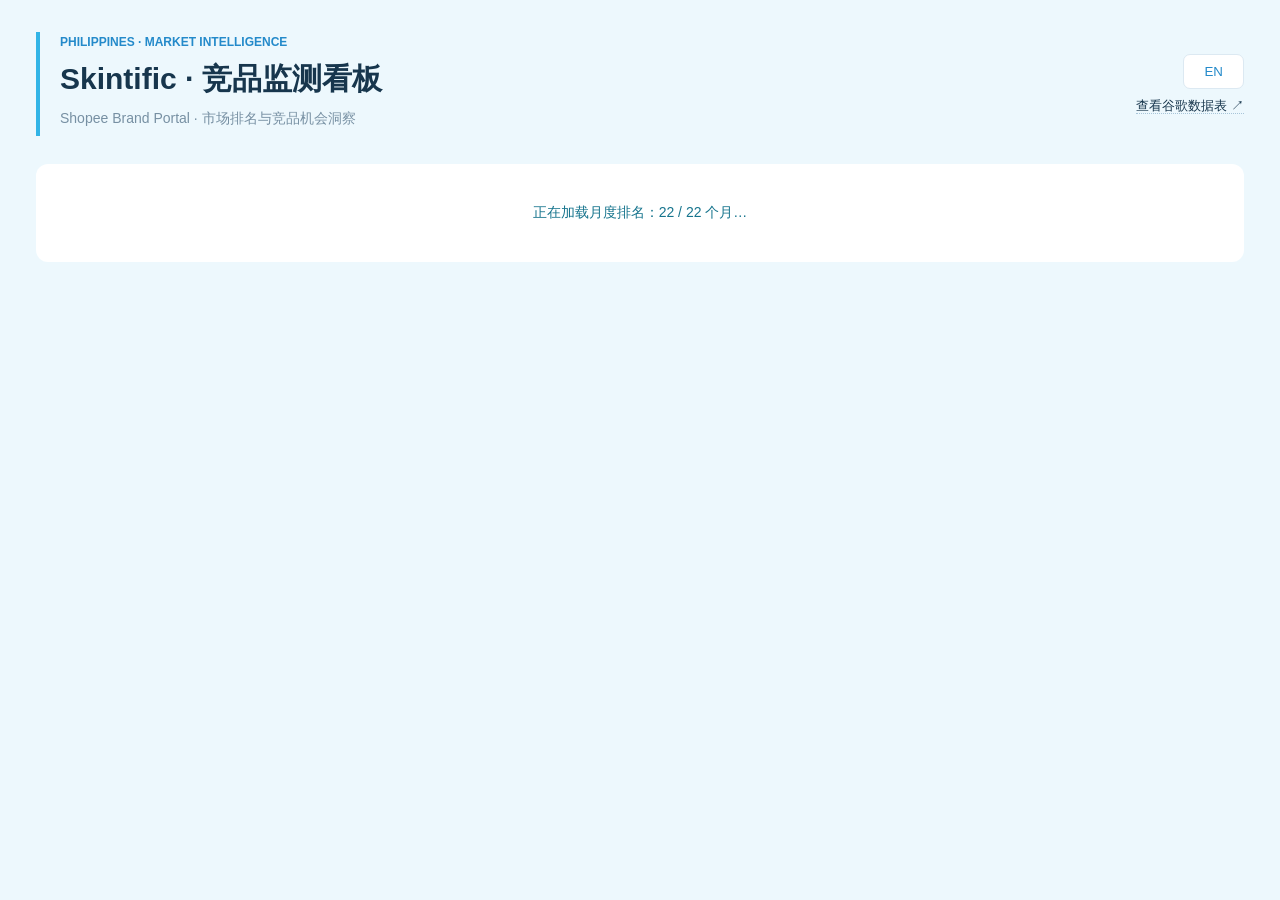
<file: assets/competitor/index.html>
<!doctype html>
<html lang="zh-CN"><head><meta charset="utf-8"><meta name="viewport" content="width=device-width,initial-scale=1"><title>Skintific · 菲律宾竞品监测看板</title><link rel="stylesheet" href="style.css?v=20261114-ranks-complete"><link rel="stylesheet" href="../competitor-embed.css?v=e538cf412524410a"></head>
<body data-loading><main>
<header><div><small>PHILIPPINES · MARKET INTELLIGENCE</small><h1>Skintific · 竞品监测看板</h1><p>Shopee Brand Portal · 市场排名与竞品机会洞察</p></div><div class="meta"><button id="lang">EN</button><p id="updated"></p><a href="https://docs.google.com/spreadsheets/d/1GTLsQbnoX7Y6TuZoXkJPyPfRS14U7ujUDIZj4MmHD94/edit" target="_blank" rel="noopener">查看谷歌数据表 ↗</a></div></header>
<section class="controls"><nav><button data-tab="self">Skintific 自身</button><button data-tab="ranking" class="active">品牌与产品排名</button><button data-tab="rising">上升竞品</button><button data-tab="types">产品类型与机会</button><button data-tab="changes">竞品排名变化</button></nav><div class="filters"><label>国家<select disabled><option>PH</option></select></label><label>榜单口径<div class="segmented"><button data-metric="sales" class="active">销售额</button><button data-metric="units">销量</button></div></label><label class="global-category-level"><span id="cat1-label">一级类目</span><select id="cat1"></select></label><label class="global-category-level"><span id="cat2-label">二级类目</span><select id="cat2"></select></label><label class="global-category-level"><span id="cat3-label">三级类目</span><select id="cat3"></select></label><label class="global-category-level"><span id="cat4-label">四级类目</span><select id="cat4"></select></label><label>月份<select id="month"></select></label><label>对比月份<select id="compare"></select></label></div></section>
<section id="competitor-loading" role="status" aria-live="polite"><p id="competitor-loading-text">正在加载菲律宾历史排名…</p><noscript>请开启 JavaScript 以查看竞品监控。</noscript></section><div class="competitor-scroll" tabindex="0" role="region" aria-label="竞品分析内容"><div id="notice" class="notice"></div><section id="content"></section>
<footer>数据来源：Shopee Brand Portal / Market Intelligence · PH · 仅展示当前账号可导出数据。竞品销售额未公开时保留空值；排名未知时不推算。</footer>
</div></main><script src="../competitor-loader.js?v=e538cf412524410a"></script></body></html>
</file>
<file: assets/competitor/style.css>
:root{--blue:#248aca;--ink:#17364d;--muted:#7790a3;--line:#dce9f2;--wash:#eef8fd;--green:#07977d;--red:#f14b68}*{box-sizing:border-box}body{margin:0;background:#edf8fd;color:var(--ink);font-family:Arial,"Microsoft YaHei",sans-serif;font-size:15px}main{max-width:2200px;margin:auto;padding:32px 36px}header{display:flex;align-items:center;justify-content:space-between;border-left:4px solid #32b4e6;padding:0 0 0 20px;margin-bottom:28px}small{font-size:12px;color:var(--blue);font-weight:800}h1{font-size:30px;margin:10px 0}p{color:var(--muted);font-size:14px;margin:8px 0}.meta{text-align:right;font-size:13px}.meta button{background:white;color:var(--blue);border:1px solid var(--line);padding:9px 20px;border-radius:7px}.meta a{font-size:13px}.controls{background:#fff;border:1px solid var(--line);border-radius:9px;box-shadow:0 5px 20px #8eb4cb12;position:sticky;top:0;z-index:5;overflow:hidden}.filters{display:grid;grid-template-columns:80px 160px 1fr 1.05fr 1.05fr 130px 130px;gap:14px;padding:18px}label{font-size:12px;color:#647e90;font-weight:700}select,.segmented{display:block;width:100%;margin-top:8px;height:45px;border:1px solid #c9ddec;border-radius:6px;background:#fff;color:#506273;font-size:14px;padding:0 12px}select:disabled{opacity:1}.segmented{display:flex;padding:3px;background:#f5fafd}.segmented button{border:0;background:transparent;flex:1;color:#677b8d;font-weight:700;border-radius:4px}.segmented button.active{background:#fff;color:var(--blue);box-shadow:0 0 0 1px #b4e3fb}nav{display:flex;padding:7px;background:#f4f9fc;border-top:1px solid var(--line)}nav button{flex:1;padding:15px 3px;border:0;background:transparent;border-radius:6px;color:#627d8d;font-size:16px;font-weight:700;cursor:pointer}nav button.active{background:linear-gradient(100deg,#2eb0e5,#2387cb);color:white;box-shadow:0 2px 6px #a2cede}.notice{font-size:13px;color:#64829a;padding:17px 4px;line-height:1.65}h2{font-size:20px;margin:20px 0 22px;border-left:3px solid #35b3e2;padding-left:12px}h3{margin:0 0 12px;font-size:17px}.summary{border:1px solid #b8e2f7;border-left:5px solid var(--blue);border-radius:8px;background:#edf9ff;padding:18px;display:flex;align-items:center;gap:22px;margin-bottom:16px;min-height:86px}.summary .big{font-size:28px;color:#2287bf;font-weight:800;white-space:nowrap}.summary .label{font-size:12px;color:var(--blue);font-weight:700}.summary .details{flex:1}.summary .details p{line-height:1.7}.badge{display:inline-block;border:1px solid #b6e2f8;color:#2189c3;background:#e3f5ff;border-radius:4px;font-size:12px;padding:5px 9px;margin-top:6px}.tablewrap{border:1px solid var(--line);border-radius:7px;overflow:auto;background:white;margin-bottom:28px}table{width:100%;border-collapse:collapse;text-align:left}th{background:#f0f7fb;color:#688196;font-size:12px;padding:18px 20px;white-space:nowrap}td{padding:16px 20px;border-top:1px solid #e7eff5;font-size:14px}tr.own{background:#eaf7ff}tr.top{background:#fffdf8}tr.own td:first-child{border-left:4px solid var(--blue)}.rank{padding:8px 10px;display:inline-block;border:1px solid #d9e3ff;color:#355da1;background:#f0f4ff;border-radius:6px;font-size:20px;font-weight:800;white-space:nowrap}.top .rank{color:#9d710a;border-color:#f4dba4;background:#fff5d9}.own .rank{color:#2187bc;border-color:#ace0fa;background:#e0f4ff}.unranked{color:#9aa8b2;font-size:12px}.entity{display:flex;gap:15px;align-items:center;min-width:240px}.avatar{height:58px;width:58px;min-width:58px;border-radius:7px;border:1px solid #d9e5ee;object-fit:contain;background:white}.fallback{display:flex;align-items:center;justify-content:center;font-weight:800;color:#248bad;font-size:11px;padding:4px;text-align:center}.entity a{font-weight:700;line-height:1.5}.sub{font-size:12px;color:#8296a6;margin-top:7px}a{color:inherit;text-decoration:none;border-bottom:1px dotted #a8c5d9}a:hover{color:var(--blue)}.up{color:var(--green);font-weight:700}.down{color:var(--red);font-weight:700}.flat{color:#99a7b2}.prev{font-weight:700;white-space:nowrap}.pills{display:flex;flex-wrap:wrap;gap:8px}.pill{border:1px solid #cae5f5;background:white;border-radius:5px;padding:8px 11px;font-size:12px;max-width:320px;white-space:nowrap;overflow:hidden;text-overflow:ellipsis}.pill b{color:var(--blue);margin-right:8px}.empty{padding:42px;text-align:center;color:#7a91a2;background:white;border:1px dashed #c5dce9;border-radius:8px}.cards{display:grid;grid-template-columns:repeat(3,1fr);gap:16px}.card{padding:24px;background:white;border:1px solid var(--line);border-radius:8px}.card strong{font-size:28px;color:var(--blue)}.bar{height:8px;background:#e7f3fa;margin-top:16px;border-radius:4px}.bar span{height:100%;display:block;background:#31a6dc;border-radius:4px}footer{color:#8298a6;font-size:12px;line-height:1.8;margin-top:30px}button{cursor:pointer}button:focus-visible,select:focus-visible{outline:3px solid #98daf8;outline-offset:2px}@media(max-width:1100px){main{padding:20px}.filters{grid-template-columns:80px 150px repeat(2,1fr)}nav button{font-size:13px}.cards{grid-template-columns:1fr 1fr}}@media(max-width:650px){header{display:block}.meta{text-align:left;margin-top:15px}.filters{grid-template-columns:1fr 1fr}nav{overflow:auto}nav button{min-width:120px}.controls{position:static}.summary{flex-wrap:wrap}.cards{grid-template-columns:1fr}td,th{padding:12px}.rank{font-size:16px}h1{font-size:24px}}

.fallback{overflow:hidden;overflow-wrap:anywhere;line-height:1.2}.summary .avatar{height:58px;width:58px}.summary .label{display:block}.summary>div:first-child{min-width:125px}.entity>div{min-width:0}.entity{max-width:760px}td:first-child{width:140px}td:nth-last-child(2),td:last-child{width:135px}.pill .avatar{display:inline-block;vertical-align:middle;height:30px;width:30px;min-width:30px;margin-right:8px}.pill{display:flex;align-items:center}.pill a{overflow:hidden;text-overflow:ellipsis}

.controls.history-mode .filters{grid-template-columns:80px 190px;padding:12px 18px}
.controls.history-mode .filters>label:nth-child(n+3){display:none}
.history-panel{background:#fff;border:1px solid var(--line);border-radius:9px;padding:22px 24px}
.history-panel>h2{margin-top:0}
.history-filters{display:grid;grid-template-columns:105px 140px minmax(260px,1fr) minmax(260px,1fr);gap:18px;align-items:start;margin-bottom:16px}
.history-filters select{height:42px;color:var(--ink)}
.history-shop-filter{position:relative;min-width:0}
#history-shop-picker{position:relative;margin-top:8px}
#history-shop-picker>summary{height:42px;border:1px solid #c9ddec;border-radius:6px;display:flex;align-items:center;justify-content:space-between;gap:12px;padding:0 12px;cursor:pointer;list-style:none;color:var(--ink);font-size:14px;background:white}
#history-shop-picker>summary::-webkit-details-marker{display:none}
#history-shop-picker>summary>span:first-child{overflow:hidden;white-space:nowrap;text-overflow:ellipsis}
#history-shop-picker[open]>summary{border-color:#57aee1;box-shadow:0 0 0 3px #d9effb}
.shop-chevron{color:#8aa0b1;font-size:16px;flex-shrink:0;transition:transform .15s}
#history-shop-picker[open] .shop-chevron{transform:rotate(180deg)}
.shop-popover{position:absolute;top:calc(100% + 8px);left:0;z-index:12;width:min(680px,100%);max-height:var(--shop-menu-height,560px);display:flex;flex-direction:column;border:1px solid #c9ddec;border-radius:7px;box-shadow:0 10px 28px #17364d22;background:white;overflow:hidden}
#history-shop-picker.opens-up .shop-popover{top:auto;bottom:calc(100% + 8px)}
.shop-actions{display:flex;align-items:center;justify-content:space-between;gap:8px;padding:9px 10px;background:#f3faff;border-bottom:1px solid var(--line);flex-shrink:0}
.shop-actions button{border:0;background:transparent;color:var(--blue);font-size:13px;padding:8px 3px;white-space:nowrap;border-radius:4px}
.shop-actions button:hover{background:#e0f2fd}
.shop-search{padding:9px 10px;border-bottom:1px solid var(--line);flex-shrink:0}
.shop-search input{width:100%;height:42px;padding:8px 11px;border:1px solid #c9ddec;border-radius:5px;font:inherit;font-size:14px;color:var(--ink);background:white}
.shop-options{overflow:auto;overscroll-behavior:contain;min-height:0;flex:1}
.shop-choice{display:flex;align-items:center;gap:13px;padding:13px 14px;min-height:65px;cursor:pointer;font-size:14px;color:var(--ink);font-weight:400}
.shop-choice:hover,.shop-choice:focus-within{background:#f2faff}
.shop-choice input{width:16px;height:16px;accent-color:var(--blue);margin:0;flex-shrink:0}
.shop-choice>span{min-width:0}
.shop-choice strong{display:block;font-size:14px;line-height:1.45;font-weight:700;overflow-wrap:anywhere}
.shop-choice small{display:block;font-size:12px;color:var(--muted);font-weight:400;margin-top:5px;overflow-wrap:anywhere}
.shop-selection-count{padding:7px 14px;border-top:1px solid var(--line);font-size:11px;color:var(--muted);background:#f9fcfe;flex-shrink:0}
.shop-no-results{padding:22px 14px;font-size:13px;line-height:1.7}
.filter-label{display:block;font-size:12px;color:#647e90;font-weight:700}
.history-category-filter{position:relative}
#history-category{margin-top:8px;position:relative}
#history-category>summary{height:42px;display:flex;align-items:center;justify-content:space-between;border:1px solid #c9ddec;border-radius:6px;padding:0 12px;cursor:pointer;font-size:14px;list-style:none}
#history-category>summary::-webkit-details-marker{display:none}
.category-popover{position:absolute;z-index:7;top:48px;right:0;width:100%;min-width:290px;max-height:420px;overflow:auto;background:white;border:1px solid #c9ddec;border-radius:8px;box-shadow:0 10px 28px #17364d22;padding:10px}
.category-actions{display:flex;gap:6px;position:sticky;top:-10px;background:#fff;padding:6px 0 10px;z-index:1}
.category-actions button,.history-pagination button{border:1px solid #c9ddec;border-radius:5px;background:#f4faff;color:#248aca;padding:7px 11px}
.category-choice{display:flex;align-items:center;gap:8px;padding:9px 6px;border-radius:5px;font-size:13px;color:var(--ink);cursor:pointer;font-weight:400}
.category-choice:hover{background:var(--wash)}
.category-choice input{accent-color:var(--blue);width:16px;height:16px;flex-shrink:0}
.category-choice span{display:flex;gap:9px;align-items:center;justify-content:space-between;flex:1}
.category-choice small{font-size:10px;font-weight:400;white-space:nowrap;color:var(--muted)}
.category-choice.level-2{padding-left:12px;font-weight:700;border-top:1px solid #eff5f9}
.category-choice.level-3{padding-left:30px}
.history-scope{font-size:12px;line-height:1.8;margin:5px 0}
.history-section{margin-top:26px;padding-top:20px;border-top:1px solid var(--line);scroll-margin-top:200px}
.history-section-title{display:flex;gap:15px;align-items:center;justify-content:space-between}
.history-section-title h2{margin:0 0 18px}
.history-section-title>span{color:var(--muted);font-size:12px}
.trend-card{padding:20px 22px;border-left:3px solid #35b3e2;background:#f1faff;margin-bottom:18px}
.trend-card h3{margin:0;font-size:16px}
.trend-headline{color:var(--ink);font-weight:700;font-size:15px;margin:16px 0}
.trend-group{display:grid;grid-template-columns:150px 1fr;gap:15px;border-top:1px solid #dcebf4;padding:14px 0}
.trend-group>strong{font-size:14px;padding-top:4px}
.trend-item+.trend-item{margin-top:14px}
.trend-item>.sub,.trend-item>p{margin-left:51px;line-height:1.65}
.trend-item .sub{margin-top:3px}
.trend-item>p{margin-top:4px;margin-bottom:0;font-size:13px}
.history-compact .avatar{width:38px;height:38px;min-width:38px}
.history-compact{gap:13px;max-width:none;min-width:0}
.history-compact a{font-size:13px;font-weight:400}
.history-compact .sub{font-size:11px}
.trend-statuses{display:flex;flex-wrap:wrap;gap:9px;margin:5px 0 14px}
.trend-statuses>span{font-size:12px;color:#65859a;padding:5px 8px;border:1px solid #d9eaf5;border-radius:5px;background:#ffffff8a}
.history-method{line-height:1.8;font-size:12px;margin:8px 0 0}
.trend-more>summary{cursor:pointer;font-size:12px;color:var(--blue);padding:10px 0}
.trend-other{border-top:1px solid #dcebf4;padding-top:10px;margin-bottom:14px}
.trend-other>summary{cursor:pointer;font-size:13px;color:#54768d;padding:4px 0 12px}
.trend-other>.trend-item{padding:10px 0}
.history-table-hint{font-size:12px;color:var(--muted);line-height:1.7;margin:10px 0}
.history-tablewrap{margin-bottom:0}
.history-table{table-layout:fixed;min-width:max-content;width:100%}
.history-table th,.history-table td{padding:16px 13px}
.history-table th:first-child,.history-table td:first-child{width:235px;min-width:235px}
.history-table th:nth-child(2),.history-table td:nth-child(2){width:330px;min-width:330px}
.history-table th:nth-child(n+3),.history-table td:nth-child(n+3){width:98px;min-width:98px;text-align:center}
.history-table td:nth-child(3),.history-table td:nth-child(4){width:115px;min-width:115px}
.history-table th:first-child{position:sticky;left:0;z-index:2}
.history-table td:first-child{position:sticky;left:0;background:#fff;z-index:1;box-shadow:1px 0 #e7eff5}
.history-table tbody tr:hover td{background:#f6fbfe}
.history-table .entity{min-width:0;max-width:none;align-items:flex-start;gap:12px}
.history-table .entity a{font-size:13px;font-weight:400;line-height:1.7;overflow-wrap:anywhere}
.history-table .avatar{width:46px;height:46px;min-width:46px}
.history-table .sub{font-size:11px;font-weight:400;line-height:1.7;overflow-wrap:anywhere}
.history-table .badge{margin-top:0;line-height:1.5}
.history-extreme{font-size:17px;font-weight:700;color:#355d7b}
.history-extreme .sub{color:var(--muted)}
.history-month{font-size:16px;font-weight:700;white-space:nowrap}
.history-table .up{color:var(--green)}
.history-table .down{color:var(--red)}
.history-missing{color:#97aab9;font-size:11px}
.history-pagination{display:flex;align-items:center;justify-content:flex-end;gap:12px;margin-top:12px;font-size:12px;color:var(--muted)}
.history-pagination button:disabled{opacity:.4;cursor:default}
input:focus-visible,summary:focus-visible,.history-tablewrap:focus-visible{outline:3px solid #98daf8;outline-offset:2px}
@media(max-width:1100px){.history-filters{grid-template-columns:105px 140px 1fr}.history-category-filter{grid-column:1/-1}.category-popover{left:0;max-width:550px}.trend-group{grid-template-columns:125px 1fr}.history-panel{padding:18px}}
@media(max-width:650px){.history-filters{grid-template-columns:1fr 1fr;gap:14px}.history-shop-filter{grid-column:1/-1}.history-section-title{align-items:flex-start;flex-direction:column;gap:4px;margin-bottom:14px}.history-section-title h2{margin-bottom:0}.trend-group{grid-template-columns:1fr;gap:8px}.trend-card{padding:16px 13px}.history-panel{padding:15px 12px}.history-panel h2{font-size:18px}.history-table th:first-child,.history-table td:first-child{width:155px;min-width:155px}.history-table th:nth-child(2),.history-table td:nth-child(2){width:280px;min-width:280px}.history-section{scroll-margin-top:10px}.history-scope{font-size:11px}.category-popover{min-width:0}.trend-item>.sub,.trend-item>p{margin-left:0}}

.history-evidence-average{display:block;margin-top:3px}

.rising-view{display:grid;gap:26px}
.rising-panel{min-width:0;padding:25px 24px 18px;background:#fff;border:1px solid var(--line);border-radius:9px;box-shadow:0 4px 18px #8eb4cb0a}
.rising-panel>h2{margin:0 0 10px;font-size:20px}
.rising-subtitle{margin:0 0 17px;line-height:1.7}
.rising-conclusion{display:grid;grid-template-columns:160px minmax(0,1fr);gap:22px;border-left:4px solid #35b3e2;background:#f1faff;padding:20px 22px;margin-bottom:18px}
.rising-key-label{color:var(--blue);font-size:13px;line-height:1.7}
.rising-conclusion h3{font-size:17px;line-height:1.6;margin:0 0 5px;font-weight:800}
.rising-conclusion p{margin:3px 0 0;line-height:1.8;font-size:14px;color:#6b879b;overflow-wrap:anywhere}
.rising-conclusion h3 a{color:var(--ink)}
.rising-follow a{color:#2d6276}
.rising-follow-detail{color:#718a9d}
.rising-tablewrap{margin-bottom:0;overscroll-behavior-x:contain}
.rising-table{table-layout:fixed;min-width:1100px}
.rising-table th,.rising-table td{padding:15px 14px}
.rising-table th{height:49px;background:#f0f7fb;font-size:12px}
.rising-table td{height:86px;font-size:14px;line-height:1.6;vertical-align:middle}
.rising-table td:first-child,.rising-table td:nth-last-child(2),.rising-table td:last-child{width:auto}
.rising-table tr.top{background:#fff}
.rising-table tbody tr:hover{background:#f8fcff}
.rising-rank-col{width:9%}
.rising-change-col{width:10%}
.rising-first-col{width:9%}
.rising-trend-col{width:37%}
.rising-table .rank{font-size:17px;padding:7px 9px}
.rising-table .entity{min-width:0;max-width:none;gap:13px}
.rising-table .entity a{font-weight:400;line-height:1.6;overflow-wrap:anywhere}
.rising-table .avatar{height:54px;width:54px;min-width:54px;border-radius:6px}
.rising-entity-name{min-width:0}
.rising-entity-name .sub{font-size:11px;margin-top:4px}
.rising-table .rising-delta{text-align:center;white-space:nowrap}
.rising-table th:nth-last-child(2),.rising-table th:nth-last-child(3){text-align:center}
.rising-table .rising-trend{line-height:1.75;overflow-wrap:anywhere}
.rising-products{min-width:1440px}
.rising-products .rising-rank-col{width:5.5%}
.rising-type-col{width:8%}
.rising-shop-col{width:13.5%}
.rising-products .rising-change-col{width:7%}
.rising-products .rising-first-col{width:6.5%}
.rising-products .rising-trend-col{width:22%}
.rising-products .badge{margin:0;padding:5px 8px;background:#f3f9fd;border-color:#d9e9f3;color:#507589;font-weight:700;line-height:1.5}
.rising-shop-name{overflow-wrap:anywhere}
.rising-method{font-size:11px;line-height:1.75;margin:12px 0 0;color:#859aaa}
.rising-comparison-note{font-size:12px;line-height:1.7;margin:0 0 14px;color:#6b879b}
.rising-tablewrap:focus-visible{outline:3px solid #98daf8;outline-offset:2px}
@media(max-width:1100px){.rising-panel{padding:20px 18px 16px}.rising-conclusion{grid-template-columns:135px minmax(0,1fr);gap:18px;padding:18px}.rising-table{min-width:1050px}.rising-products{min-width:1440px}}
@media(max-width:650px){.rising-panel{padding:18px 12px 14px}.rising-panel>h2{font-size:18px}.rising-subtitle{font-size:12px}.rising-conclusion{grid-template-columns:1fr;gap:8px;padding:16px 14px}.rising-conclusion h3{font-size:15px}.rising-conclusion p{font-size:13px}.rising-method{font-size:10px}}

.types-view{display:grid;gap:26px}
.types-overview{display:grid;grid-template-columns:minmax(340px,32%) minmax(0,1fr);gap:24px;align-items:stretch}
.types-panel{min-width:0;background:white;border:1px solid var(--line);border-radius:9px;padding:24px}
.types-panel>h2{margin:0 0 10px;font-size:20px}
.types-subtitle{margin:0 0 16px;font-size:13px;line-height:1.7}
.types-conclusion{display:grid;grid-template-columns:145px minmax(0,1fr);gap:20px;background:#f1faff;border-left:3px solid #35b3e2;padding:19px 20px;margin-bottom:17px}
.types-conclusion>strong{font-size:12px;line-height:1.8;color:var(--blue)}
.types-conclusion h3{font-size:16px;font-weight:800;line-height:1.6;margin:0 0 4px}
.types-conclusion p{font-size:13px;line-height:1.9;margin:3px 0 0;color:#6d899c}
.types-donut{display:block;width:100%;height:auto;margin:10px auto 0;overflow:visible}
.types-donut-segment{transition:opacity .15s;outline:none}
.types-donut-segment:hover,.types-donut-segment:focus{opacity:.75}
.types-chart-label text{font:13px Arial,"Microsoft YaHei",sans-serif;fill:#758596}
.types-legend{display:flex;justify-content:center;gap:12px 16px;flex-wrap:wrap;font-size:12px;color:#768695;line-height:1.7;margin:8px -5px 0}
.types-legend>span{display:inline-flex;align-items:center;gap:6px}
.types-legend i{display:inline-block;width:12px;height:7px;border-radius:1px}
.types-chart-note{font-size:11px;line-height:1.8;margin:22px 0 0;text-align:center}
.types-matrixwrap,.types-detailwrap{margin-bottom:0;overscroll-behavior-x:contain}
.types-matrix,.types-detail-table{table-layout:fixed}
.types-matrix th,.types-matrix td{padding:15px 9px;text-align:center;height:70px}
.types-matrix th{height:45px;font-size:12px}
.types-matrix th:first-child,.types-matrix td:first-child{text-align:left}
.types-matrix td:first-child,.types-matrix td:nth-last-child(2),.types-matrix td:last-child,.types-detail-table td:first-child,.types-detail-table td:nth-last-child(2),.types-detail-table td:last-child{width:auto}
.types-name-col{width:145px}
.types-peak-col{width:100px}
.types-matrix td{font-size:15px;font-weight:700}
.types-panel .badge{font-size:11px;font-weight:700;line-height:1.5;margin:0;background:#f4f9fd;border-color:#d8e9f4;color:#53758b;padding:6px 8px}
.types-peak-value{display:block;color:#178c86;font-size:19px;line-height:1.4;white-space:nowrap}
.types-peak-value>span{font-size:17px}
.types-peak-value+.sub{display:block;font-size:11px;line-height:1.6;margin-top:3px;color:#7d91a1}
.types-matrix .types-peak-cell{color:#128b83;font-weight:800;font-size:17px}
.types-matrix .types-active-month{background:#f0faf8}
.types-matrix th.types-active-month{color:#168d86;border-bottom:3px solid #28a79c}
.types-zero,.types-missing{color:#9bacb9}
.types-missing{font-weight:400}
.types-method{font-size:11px;line-height:1.8;color:#8197a7;margin:12px 0 0}
.types-detail-table{min-width:1430px}
.types-detail-table th{padding:15px 12px;height:46px;font-size:12px}
.types-detail-table td{padding:20px 12px;font-size:14px;vertical-align:middle;line-height:1.65}
.types-detail-name{width:135px}
.types-detail-count{width:95px}
.types-detail-delta{width:85px}
.types-detail-peak{width:100px}
.types-detail-shop{width:200px}
.types-english .types-detail-count{width:120px}
.types-english .types-detail-delta{width:110px}
.types-english .types-detail-table{min-width:1510px}
.types-detail-table th:nth-child(n+2):nth-child(-n+5),.types-detail-table td:nth-child(n+2):nth-child(-n+5){text-align:center}
.types-current-count{font-size:19px;color:#178c86}
.types-detail-table td:nth-child(3)>strong{font-size:18px}
.types-denominator{font-size:11px;color:#8196a7;font-weight:400;margin-left:3px}
.types-detail-table .types-peak-value{color:#355da1}
.types-product-grid{display:grid;grid-template-columns:repeat(2,minmax(0,1fr));gap:14px 18px}
.types-product{display:flex;gap:12px;align-items:flex-start;min-width:0;padding:5px 0}
.types-product>div{min-width:0}
.types-product .avatar{height:54px;width:54px;min-width:54px;border-radius:6px}
.types-product-title{display:-webkit-box;-webkit-line-clamp:3;-webkit-box-orient:vertical;overflow:hidden;font-size:13px;font-weight:700;line-height:1.6;overflow-wrap:anywhere}
.types-product-meta{display:flex;flex-wrap:wrap;gap:2px 7px;font-size:11px;line-height:1.8;margin-top:3px;color:#7e94a6}
.types-product-meta strong{color:#178c86;white-space:nowrap}
.types-new{color:#b88024;font-size:11px}
.types-product-id{font-size:10px;line-height:1.6;color:#91a2b0;overflow-wrap:anywhere;margin-top:2px}
.types-shops{padding:0 0 0 14px;margin:0;color:#91a7b7}
.types-shops li{font-size:12px;padding:4px 0}
.types-shops a{color:#647f94;overflow-wrap:anywhere}
.types-shops small{display:block;font-size:10px;font-weight:400;color:#96a8b6;line-height:1.5}
.types-more-products>summary{color:var(--blue);font-size:12px;cursor:pointer;padding:10px 0 2px}
.types-more-products[open]>summary{margin-bottom:10px}
.types-detail-table tbody tr:hover,.types-matrix tbody tr:hover{background:#fbfdff}
.types-matrixwrap:focus-visible,.types-detailwrap:focus-visible{outline:3px solid #98daf8;outline-offset:2px}
@media(max-width:1200px){.types-overview{grid-template-columns:minmax(300px,32%) minmax(0,1fr);gap:18px}.types-panel{padding:20px 18px}.types-conclusion{grid-template-columns:120px minmax(0,1fr);gap:15px;padding:17px 16px}}
@media(max-width:850px){.types-overview{grid-template-columns:1fr}.types-donut{max-width:540px}.types-legend{max-width:600px;margin:0 auto}.types-conclusion{grid-template-columns:140px minmax(0,1fr)}}
@media(max-width:650px){.types-panel{padding:18px 12px}.types-panel>h2{font-size:18px}.types-conclusion{grid-template-columns:1fr;gap:8px;padding:16px 14px}.types-conclusion h3{font-size:15px}.types-subtitle{font-size:12px}.types-method{font-size:10px}}

.self-view{display:grid;gap:24px}
.self-scope{display:flex;align-items:center;gap:24px;padding:0 3px}
.self-scope>label{min-width:340px}
.self-scope select{height:40px;margin-top:6px;font-size:13px}
.self-scope p{font-size:12px;line-height:1.8;margin:15px 0 0}
.self-trends{display:grid;grid-template-columns:repeat(2,minmax(0,1fr));gap:24px;align-items:stretch}
.self-panel{min-width:0;background:#fff;border:1px solid var(--line);border-radius:9px;padding:25px 24px 20px;box-shadow:0 4px 18px #8eb4cb0a;scroll-margin-top:195px}
.self-panel h2{margin:0 0 8px;font-size:20px}
.self-subtitle{font-size:13px;line-height:1.8;margin:0 0 18px}
.self-picker-field{max-width:530px;margin:15px 0}
.self-picker{position:relative;margin-top:7px}
.self-picker>summary{height:44px;display:flex;align-items:center;justify-content:space-between;gap:10px;cursor:pointer;list-style:none;border:1px solid #c9ddec;border-radius:6px;padding:0 13px;color:#506273;font-size:14px;background:white}
.self-picker>summary::-webkit-details-marker{display:none}
.self-picker>summary>span:last-child{color:#8ba0b0}
.self-picker[open]>summary{border-color:#57aee1;box-shadow:0 0 0 3px #d9effb}
.self-popover{position:absolute;z-index:8;top:calc(100% + 6px);left:0;width:100%;min-width:260px;background:#fff;box-shadow:0 10px 28px #17364d22;border:1px solid #c9ddec;border-radius:7px;overflow:hidden}
.self-picker-actions{display:flex;justify-content:space-between;gap:5px;padding:9px 10px;background:#f3faff;border-bottom:1px solid var(--line)}
.self-picker-actions button{border:0;background:transparent;font-size:12px;color:var(--blue);padding:6px 3px;border-radius:4px}
.self-picker-actions button:hover{background:#e0f2fd}
.self-picker-options{max-height:310px;overflow:auto;overscroll-behavior:contain;padding:5px 8px}
.self-choice{display:flex;align-items:center;gap:10px;padding:10px 6px;color:var(--ink);font-size:13px;font-weight:400;line-height:1.5;cursor:pointer;border-radius:4px}
.self-choice:hover{background:#f2faff}
.self-choice input{width:16px;height:16px;accent-color:var(--blue);flex-shrink:0;margin:0}
.self-choice>span{min-width:0;overflow-wrap:anywhere}
.self-choice small{display:block;font-size:10px;color:var(--muted);font-weight:400;margin-top:2px}
.self-choice.level-2{padding-left:14px;font-weight:700;border-top:1px solid #edf4f9}
.self-choice.level-3{padding-left:29px}
.self-category-select{display:block;max-width:460px;margin:15px 0}
.self-category-select select{height:44px;margin-top:7px;font-size:14px}
.self-shop-legend{display:flex;flex-wrap:wrap;gap:10px 18px;margin:20px 0 8px;font-size:12px;color:#72899d;line-height:1.7}
.self-shop-legend>span{display:flex;align-items:center;gap:7px;overflow-wrap:anywhere}
.self-shop-legend svg{width:27px;height:14px;flex-shrink:0}
.self-chart-note{font-size:11px;line-height:1.8;margin:8px 0 4px;min-height:20px}
.self-overlap{color:#a27c3e}
.self-chart{position:relative;margin:3px -6px 12px;min-width:0}
.self-linechart{display:block;width:100%;height:auto;min-height:240px;overflow:visible}
.self-linechart text{font:11px Arial,"Microsoft YaHei",sans-serif;fill:#7b899f}
.self-month-target:focus{outline:none}
.self-month-target:hover rect,.self-month-target:focus rect{fill:#248aca09;stroke:#84c9ed;stroke-width:.6;stroke-dasharray:3 3}
.self-chart-tooltip{position:absolute;z-index:4;right:10px;top:10px;max-width:94%;width:410px;max-height:300px;overflow:auto;background:#fffffff5;border:1px solid #cadfeb;border-radius:6px;box-shadow:0 5px 18px #18354d20;padding:12px;pointer-events:none;font-size:11px;color:#53738a}
.self-chart-tooltip[hidden]{display:none}
.self-chart-tooltip>strong{display:block;color:var(--ink);margin-bottom:8px;font-size:12px}
.self-chart-tooltip>div{display:flex;align-items:flex-start;gap:7px;margin:7px 0;line-height:1.6}
.self-chart-tooltip i{height:8px;width:8px;border-radius:50%;flex-shrink:0;margin-top:4px}
.self-chart-tooltip span{flex:1;overflow-wrap:anywhere}
.self-chart-tooltip b{white-space:nowrap;font-size:11px}
.self-chart-empty{height:310px;display:flex;align-items:center;justify-content:center;padding:25px;line-height:1.9;color:var(--muted);font-size:13px;text-align:center}
.self-product-legend{display:grid;grid-template-columns:repeat(2,minmax(0,1fr));gap:14px 18px;border-top:1px solid #e8f0f6;padding-top:17px;margin-top:18px}
.self-product-card{display:flex;align-items:flex-start;gap:8px;min-width:0}
.self-product-card>div{min-width:0}
.self-legend-dot{height:10px;width:10px;border-radius:50%;margin-top:5px;flex-shrink:0}
.self-product-card .avatar{width:52px;height:60px;min-width:52px;border-radius:5px}
.self-product-title{font-size:12px;font-weight:700;line-height:1.6;overflow:hidden;display:-webkit-box;-webkit-line-clamp:2;-webkit-box-orient:vertical;overflow-wrap:anywhere}
.self-product-meta{font-size:11px;color:#7f94a5;line-height:1.7;margin-top:4px}
.self-product-meta>span:last-child{margin-left:4px}
.self-product-id{font-size:9px;line-height:1.7;color:#94a5b2;overflow-wrap:anywhere;margin-top:3px}
.self-detail-heading{display:flex;align-items:flex-start;justify-content:space-between;gap:25px}
.self-detail-heading>div{flex:1}
.self-detail-heading>.self-category-select{flex:0 0 30%;margin:0 0 16px}
.self-tablewrap{margin-bottom:0;overscroll-behavior-x:contain}
.self-table{table-layout:fixed;min-width:calc(650px + var(--self-month-count)*79px)}
.self-product-table{min-width:calc(785px + var(--self-month-count)*79px)}
.self-table-category{width:165px}
.self-table-entity{width:275px}
.self-product-table .self-table-entity{width:290px}
.self-table-type{width:120px}
.self-table-extreme{width:105px}
.self-table-month{width:79px}
.self-table td:first-child,.self-table td:nth-last-child(2),.self-table td:last-child{width:auto}
.self-table th{font-size:11px;padding:15px 12px;height:45px}
.self-table td{padding:16px 12px;font-size:14px;line-height:1.6;vertical-align:middle}
.self-table th:nth-child(n+3),.self-table td:nth-child(n+3){text-align:center}
.self-table .badge{margin:0;background:#f4f9fd;border-color:#d8e9f4;color:#52758c;font-size:11px;font-weight:700;line-height:1.6;padding:5px 8px;overflow-wrap:anywhere}
.self-table .entity{min-width:0;max-width:none;gap:12px}
.self-table .avatar{height:49px;width:49px;min-width:49px;border-radius:5px}
.self-table-title{font-size:12px;line-height:1.65;overflow-wrap:anywhere;display:-webkit-box;-webkit-line-clamp:3;-webkit-box-orient:vertical;overflow:hidden}
.self-table-title a{font-weight:400}
.self-table .sub{font-size:10px;line-height:1.6;margin-top:4px;font-weight:400;overflow-wrap:anywhere}
.self-table td.self-extreme{font-size:17px;font-weight:700;color:#355d7b;white-space:nowrap}
.self-table .self-extreme .sub{font-size:10px}
.self-table .history-month{font-size:15px;color:#355d7b;white-space:nowrap}
.self-table .history-missing{font-size:11px;color:#98a9b8}
.self-table td.up{color:var(--green)}
.self-table td.down{color:var(--red)}
.self-table th.self-current-month{background:#e9f6fc;color:#248aca;border-bottom:2px solid #54b7e0}
.self-table tbody tr:hover{background:#f9fcfe}
.self-table th:first-child{position:sticky;left:0;z-index:2}
.self-table td:first-child{position:sticky;left:0;background:#fff;z-index:1;box-shadow:1px 0 #e7eff5}
.self-table-footer{display:flex;align-items:center;justify-content:space-between;gap:12px;color:#8a9ead;font-size:11px;padding-top:12px}
.self-table-footer .history-pagination{margin:0}
.self-method{font-size:11px;line-height:1.8;margin:12px 0 0}
.self-tablewrap:focus-visible{outline:3px solid #98daf8;outline-offset:2px}
@media(min-width:1900px){.self-linechart{min-height:340px}}
@media(max-width:1100px){.self-panel{padding:20px 18px}.self-trends{gap:18px}.self-product-legend{grid-template-columns:1fr}.self-chart-empty{height:250px}.self-linechart{min-height:190px}.self-panel h2{font-size:18px}}
@media(max-width:850px){.self-trends{grid-template-columns:1fr}.self-product-legend{grid-template-columns:repeat(2,minmax(0,1fr))}.self-scope{flex-wrap:wrap;gap:4px}.self-scope p{margin:0}.self-detail-heading{display:block}.self-detail-heading>.self-category-select{max-width:460px}.self-linechart{min-height:240px}}
@media(max-width:650px){.self-panel{padding:18px 12px}.self-scope>label{min-width:0;width:100%}.self-view{gap:18px}.self-product-legend{grid-template-columns:1fr}.self-subtitle{font-size:12px}.self-table-footer{align-items:flex-start;flex-direction:column}.self-panel{scroll-margin-top:10px}}

.controls{overflow:visible}
.controls .filters{grid-template-columns:64px 142px minmax(90px,.6fr) minmax(155px,1fr) minmax(180px,1.2fr) minmax(165px,1.1fr) 115px 115px;gap:12px;align-items:start}
.controls nav{border-top:0;border-bottom:1px solid var(--line);border-radius:9px 9px 0 0}
.global-category-level{min-width:0}.global-category-level select{font-size:13px;padding:0 9px}.global-category-level select:disabled{background:#f6f9fc;color:#91a1af;cursor:default}
.ranking-picker-field{min-width:0}
.ranking-picker{margin-top:8px;position:relative}
.ranking-picker>summary,#history-category.ranking-picker>summary{display:flex;align-items:center;justify-content:space-between;gap:14px;min-height:45px;height:45px;padding:0 14px;list-style:none;border:1px solid #c9ddec;border-radius:6px;background:#fff;color:#344d63;font-size:14px;font-weight:400;cursor:pointer}
.ranking-picker>summary::-webkit-details-marker{display:none}
.ranking-picker>summary>span:first-child{display:flex;align-items:center;gap:10px;min-width:0;line-height:1.5;overflow-wrap:anywhere}
.ranking-picker-chevron{color:#718ba0;font-size:17px;line-height:1;flex-shrink:0;transition:transform .15s}
.ranking-picker[open]>.ranking-picker-chevron,.ranking-picker[open]>summary>.ranking-picker-chevron{transform:rotate(180deg)}
.ranking-picker[open]>summary,#history-category.ranking-picker[open]>summary{border-color:#238cf0;box-shadow:0 0 0 3px #e1f0ff}
.ranking-menu{position:fixed;z-index:40;display:flex;flex-direction:column;max-height:600px;overflow:hidden;border:1px solid #c5d9eb;border-radius:10px;background:white;box-shadow:0 15px 25px #19374d20}
.ranking-picker:not([open])>.ranking-menu{display:none}
.ranking-picker-actions{display:flex;align-items:center;justify-content:space-between;gap:12px;flex-shrink:0;background:#f4faff;padding:9px 17px;border-bottom:1px solid #d7e7f4;min-height:54px}
.ranking-picker-actions button{border:0;background:transparent;color:#1689df;font-size:14px;font-weight:400;padding:7px 1px;border-radius:4px;white-space:nowrap}
.ranking-picker-actions button:first-child{color:#8198ad}
.ranking-picker-actions button:hover{color:#116ebc;background:#e7f3fe}
.ranking-category-options{min-height:0;overflow:auto;overscroll-behavior:contain;padding:0 12px 6px;scrollbar-width:thin;scrollbar-color:#9aa2aa #f6fafd}
.ranking-category-section+.ranking-category-section{border-top:1px solid #dce7f1}
.ranking-category-group{padding:11px 5px 8px;color:#5a7389;font-size:13px;line-height:1.4;font-weight:800}
.ranking-choice{display:flex;align-items:center;gap:11px;margin:0;min-height:40px;padding:10px 5px;font-size:14px;line-height:1.5;font-weight:400;color:#34495e;cursor:pointer;border-radius:6px}
.ranking-choice-child{padding-left:18px}
.ranking-choice:hover,.ranking-choice:focus-within{background:#f3f9fd}
.ranking-choice input{width:17px;height:17px;accent-color:#218dd1;flex-shrink:0;margin:0}
.ranking-choice input[type=radio]{width:16px;height:16px}
.ranking-choice>span{min-width:0;overflow-wrap:anywhere}
.ranking-category-dot{display:inline-block;flex-shrink:0;width:10px;height:10px;border-radius:50%}
.ranking-choice.is-selected{color:#234a69}
.self-category-field{max-width:530px;margin:15px 0}
.self-category-select.ranking-picker-field{max-width:460px;margin:15px 0}
.self-detail-heading>.self-category-select.ranking-picker-field{flex:0 0 30%;margin:0 0 16px}
.controls.history-mode .filters{grid-template-columns:80px 190px}
.controls.history-mode .filters>:nth-child(n+3){display:none}
@media(max-width:1300px){.controls .filters{grid-template-columns:70px 150px repeat(3,minmax(0,1fr))}.controls .filters>label:nth-child(n+6){grid-row:2}.controls .filters>label:nth-child(6){grid-column:3}.controls .filters>label:nth-child(7){grid-column:4}.controls .filters>label:nth-child(8){grid-column:5}.controls.history-mode .filters{grid-template-columns:80px 190px}}
@media(max-width:850px){.controls .filters{grid-template-columns:repeat(4,minmax(0,1fr))}.controls .filters>label:nth-child(n+6){grid-row:auto;grid-column:auto}.controls .filters>label:nth-child(3){grid-row:1;grid-column:3}.controls .filters>label:nth-child(4){grid-row:1;grid-column:4}}
@media(max-width:650px){.controls .filters{grid-template-columns:1fr 1fr}.controls .filters>label:nth-child(n+3){grid-row:auto;grid-column:auto}.ranking-menu{border-radius:8px}.ranking-picker-actions{padding:7px 11px;gap:8px}.ranking-picker-actions button{font-size:12px}.ranking-choice{font-size:13px;gap:9px}.ranking-category-group{font-size:12px}.ranking-choice-child{padding-left:12px}.ranking-picker>summary{font-size:13px}.self-detail-heading>.self-category-select.ranking-picker-field{max-width:none;margin-top:14px}}
</file>
<file: assets/competitor-embed.css>
/* Keep the embedded filters above an independent analysis scroll area. */
.embedded, .embedded body { height:100%; min-height:0; overflow:hidden; }
.embedded body { background:transparent; }
.embedded main { display:flex; flex-direction:column; width:100%; max-width:none; height:100vh; height:100dvh; min-height:0; padding:0; }
.embedded header { display:none; }
.embedded .controls { position:relative; top:auto; flex:none; }
.embedded .competitor-scroll { flex:1; min-height:0; overflow:auto; overscroll-behavior:contain; scrollbar-gutter:stable; padding:0 3px 12px; }
.embedded .competitor-scroll:focus-visible { outline:2px solid #98daf8; outline-offset:-2px; }
.embedded .controls .filters { padding:10px 14px; gap:10px; }
.embedded .controls select, .embedded .controls .segmented { height:36px; margin-top:5px; font-size:13px; }
.embedded .controls nav { padding:5px; }
.embedded .controls nav button { padding:10px 3px; font-size:14px; }
.embedded .notice { padding:8px 4px; font-size:12px; line-height:1.45; }
.embedded .self-view { gap:16px; }
.embedded .self-scope { gap:16px; padding:0 4px; }
.embedded .self-scope > label { min-width:300px; }
.embedded .self-scope p { margin:6px 0 0; line-height:1.45; }
.embedded .self-trends { gap:16px; }
.embedded .self-panel { padding:18px 18px 16px; scroll-margin-top:8px; }
.embedded .self-panel h2 { margin-bottom:6px; }
.embedded .self-subtitle { margin-bottom:12px; line-height:1.5; }
.embedded .self-picker-field, .embedded .self-category-field { margin:10px 0; }
.embedded .self-product-legend { gap:10px; padding-top:10px; margin-top:10px; }
.embedded .history-section { scroll-margin-top:8px; }
.embedded footer { margin-top:16px; line-height:1.5; }
[data-loading] .controls, [data-loading] .competitor-scroll { display:none; }
#competitor-loading { padding:32px; text-align:center; background:white; border-radius:12px; margin:12px 0; }
#competitor-loading p { color:#16748d; }
@media(max-width:650px) {
  .embedded .controls .filters { grid-template-columns:repeat(4,minmax(0,1fr)); padding:7px 8px; gap:7px; }
  .embedded .controls .filters > label { grid-row:auto; grid-column:auto; font-size:10px; }
  .embedded .controls select, .embedded .controls .segmented { height:32px; padding-left:5px; padding-right:5px; font-size:11px; }
  .embedded .controls nav button { padding:8px 3px; font-size:12px; }
  .embedded .self-scope > label { min-width:0; }
  .embedded .self-panel { padding:14px 12px; }
}
</file>
